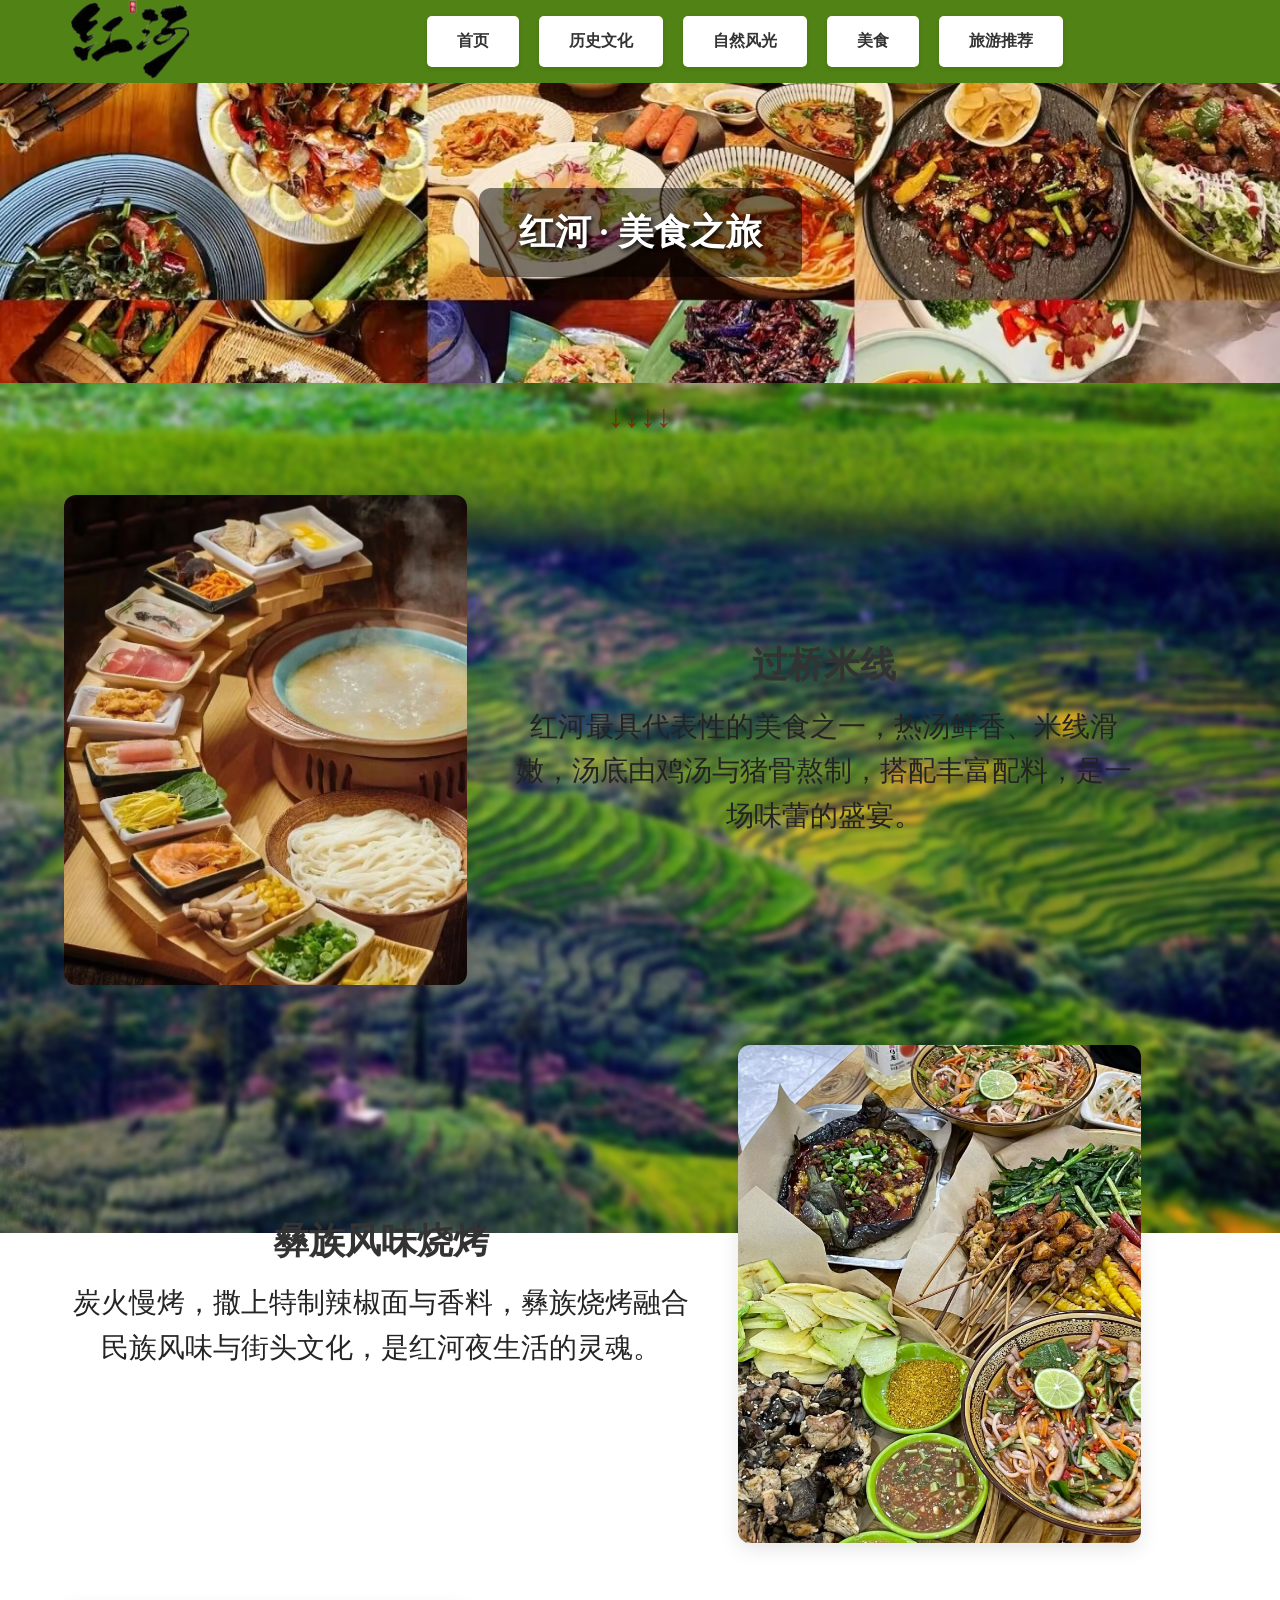
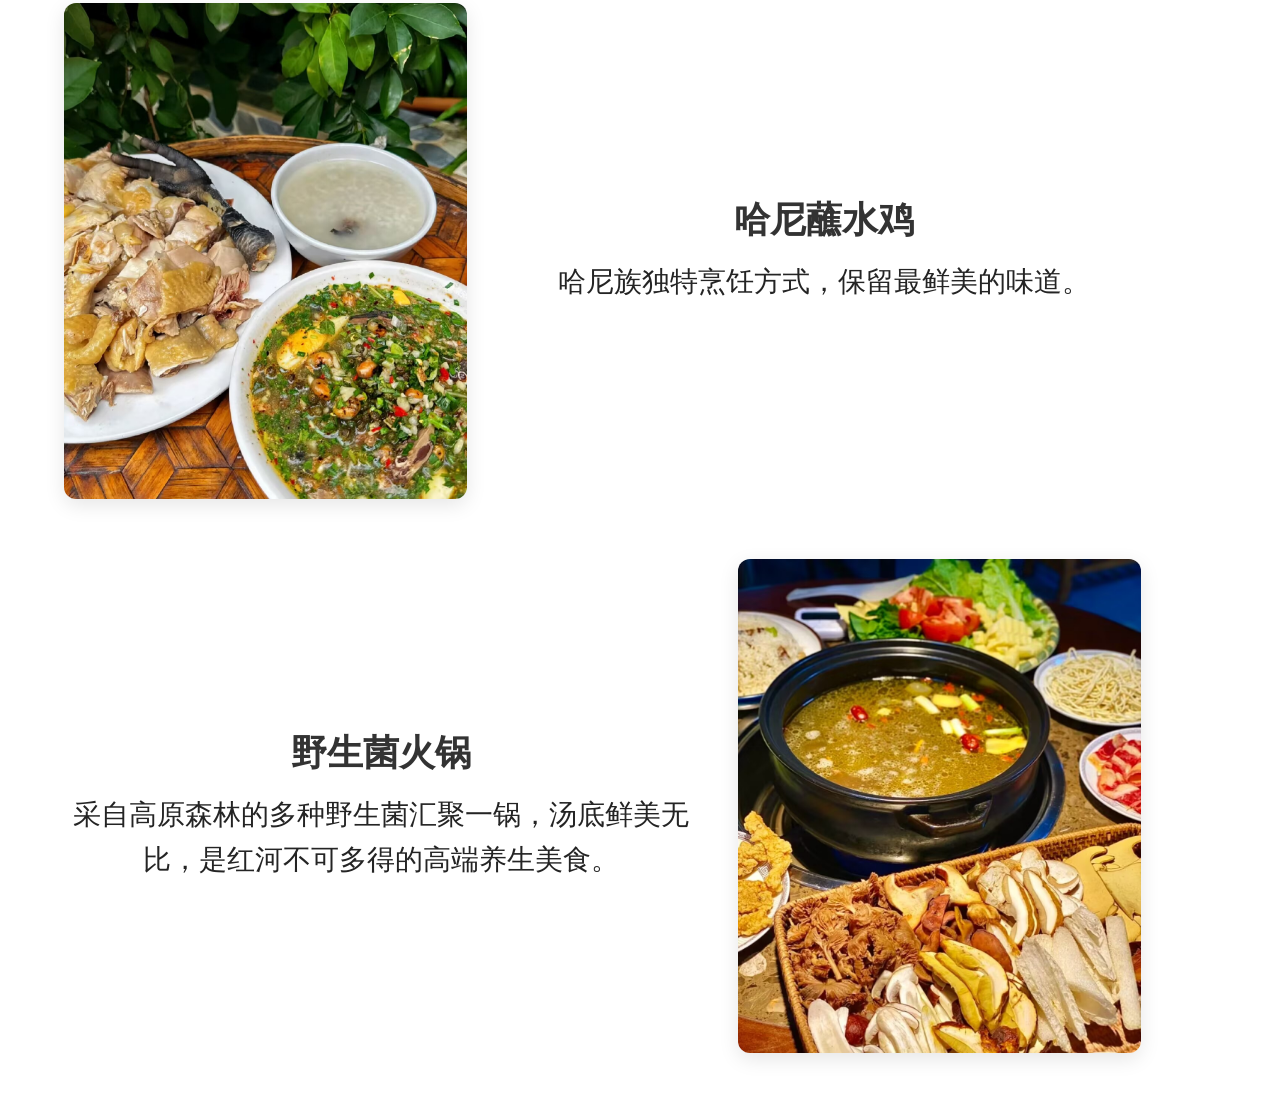
<file: food.html>
<!DOCTYPE html>
<html lang="en">
<head>
    <meta charset="UTF-8">
    <meta name="viewport" content="width=device-width, initial-scale=1.0">
    <title>food</title>
    <link rel="stylesheet" href="./css/base.css"><link rel="stylesheet" href="./css/index.css"><link rel="stylesheet" href="./css/food.css"><script src="./js/food.js"></script>
</head>
<body>
     <!-- 顶部导航栏  -->
     <div class="nave-menu">
        <div class="background">
            <a href="https://www.hh.cn/ynhhzMini/site/" target="_blank">
                <img src="./img/logo.png" alt="网站Logo">
            </a>
        </div>
        <div class="search">
            <ul>
                <li><a href="./index1.html" target="_blank">首页</a></li>
                <li><a href="./history.html" target="_blank">历史文化</a></li>
                <li><a href="./view.html"  target="_blank">自然风光</a></li>
                <li><a href="#"  target="_blank">美食</a></li>
                <li><a href="./trip.html" target="_blank">旅游推荐</a></li>
            </ul>
        </div>
    </div> 
<!-- 介绍部分 -->
  <div class="food-banner">
    <div class="food-banner-text">红河 · 美食之旅</div>
  </div>
    <div class="arrow">
        ↓↓↓↓
    </div>
  <!-- 美食列表 -->
  <div class="food-section">
    <div class="food-item left">
      <img src="./img/684A6AA2489559DB95E5D93C8E4FBE2D.jpg" alt="过桥米线">
      <div class="food-info">
        <h2>过桥米线</h2>
        <p>红河最具代表性的美食之一，热汤鲜香、米线滑嫩，汤底由鸡汤与猪骨熬制，搭配丰富配料，是一场味蕾的盛宴。</p>
      </div>
    </div>

    <div class="food-item right">
      <img src="./img/036A8FABBBFCC0C1121FB45540405159.jpg" alt="彝族烧烤">
      <div class="food-info">
        <h2>彝族风味烧烤</h2>
        <p>炭火慢烤，撒上特制辣椒面与香料，彝族烧烤融合民族风味与街头文化，是红河夜生活的灵魂。</p>
      </div>
    </div>

    <div class="food-item left">
      <img src="./img/9B58F4522F8FE70485CF7B8CF8DCF29F.jpg" alt="哈尼蘸水鸡">
      <div class="food-info">
        <h2>哈尼蘸水鸡</h2>
        <p>哈尼族独特烹饪方式，保留最鲜美的味道。</p>
      </div>
    </div>

    <div class="food-item right">
      <img src="./img/814DE4261AE33564885D61C3C13C2E24.jpg" alt="野生菌火锅">
      <div class="food-info">
        <h2>野生菌火锅</h2>
        <p>采自高原森林的多种野生菌汇聚一锅，汤底鲜美无比，是红河不可多得的高端养生美食。</p>
      </div>
    </div>
  </div>
</body>
</html>
</file>
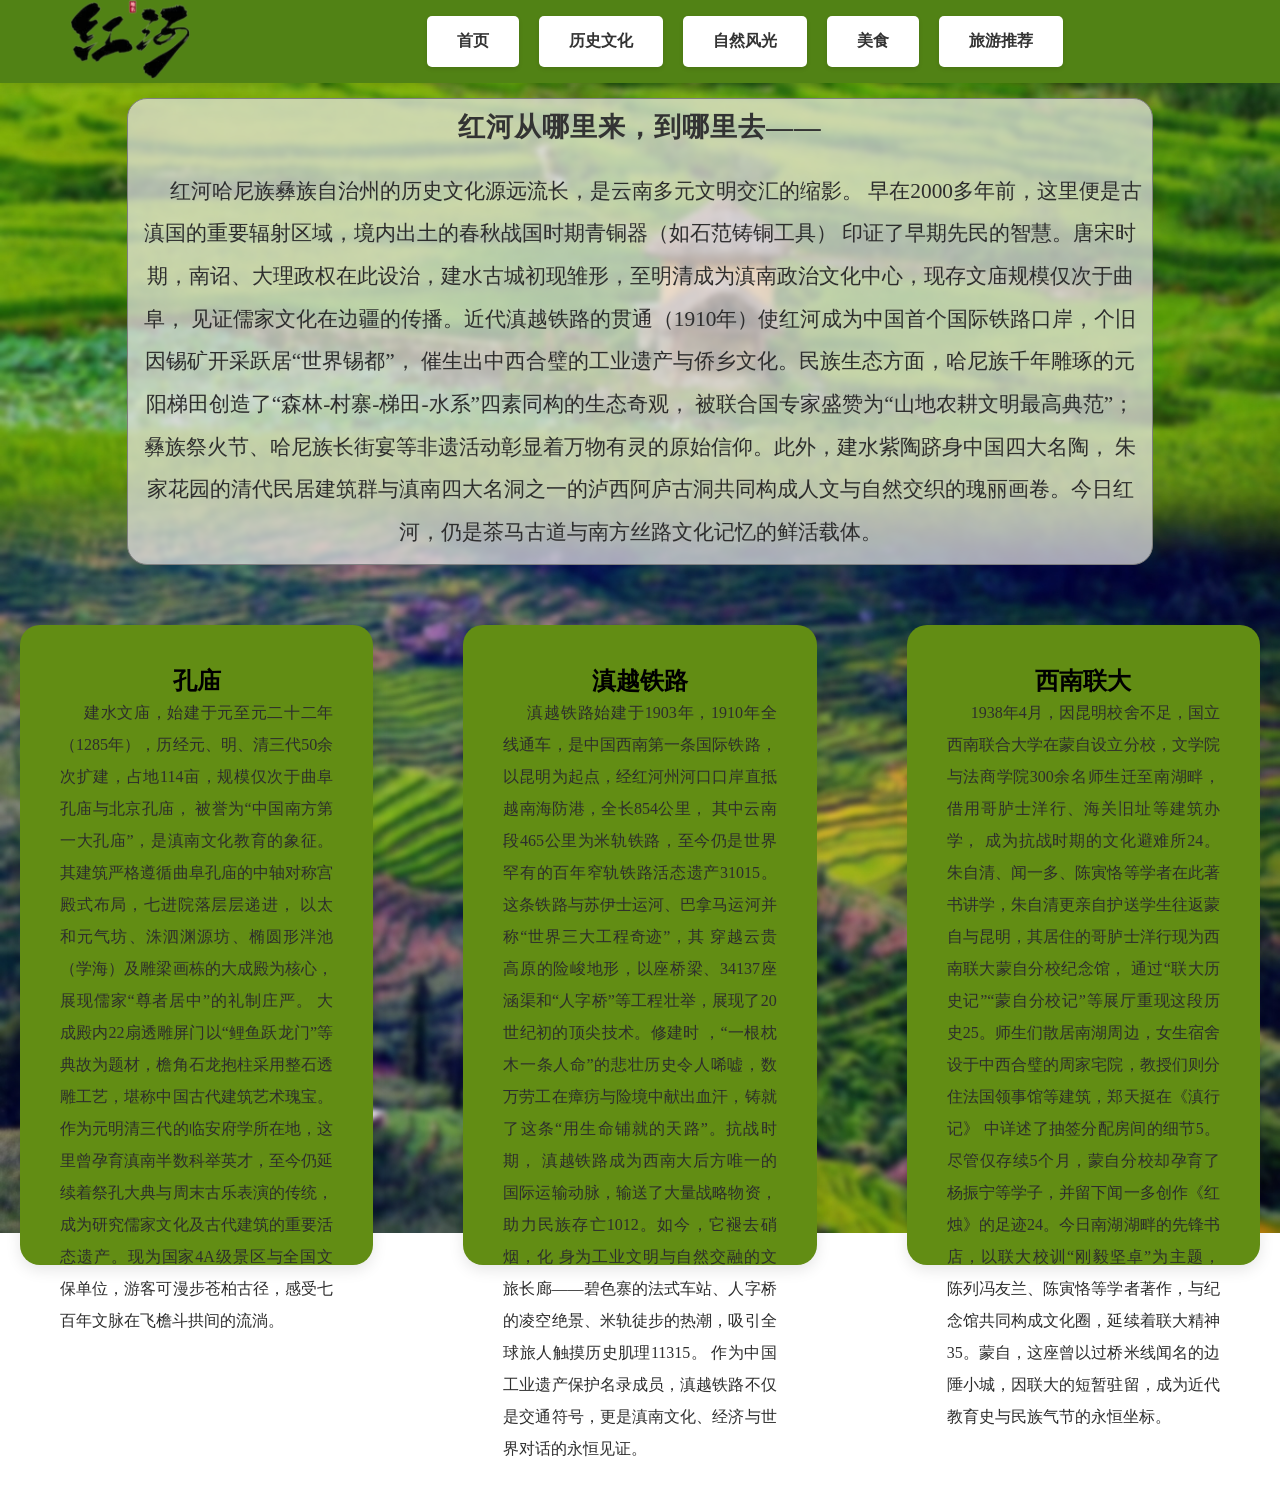
<file: history.html>
<!DOCTYPE html>
<html lang="en">
<head>
    <meta charset="UTF-8">
    <meta name="viewport" content="width=device-width, initial-scale=1.0">
    <title>history</title>
    <link rel="stylesheet" href="./css/base.css"><link rel="stylesheet" href="./css/history.css"><link rel="stylesheet" href="./css/index.css">
</head>
<body>
    <!-- 顶部导航栏 -->
    <div class="nave-menu">
        <div class="background">
            <a href="https://www.hh.cn/ynhhzMini/site/" target="_blank">
                <img src="./img/logo.png" alt="网站Logo">
            </a>
        </div>
        <div class="search">
            <ul>
                <li><a href="./index1.html" target="_blank">首页</a></li>
                <li><a href="#">历史文化</a></li>
                <li><a href="./view.html" target="_blank">自然风光</a></li>
                <li><a href="./food.html" target="_blank">美食</a></li>
                <li><a href="./trip.html" target="_blank">旅游推荐</a></li>
            </ul>
        </div>
    </div>
    <!-- 主题内容 -->
    <div class="top">
        <h1>红河从哪里来，到哪里去——</h1>
        <p>红河哈尼族彝族自治州的历史文化源远流长，是云南多元文明交汇的缩影。
            早在2000多年前，这里便是古滇国的重要辐射区域，境内出土的春秋战国时期青铜器（如石范铸铜工具）
            印证了早期先民的智慧。唐宋时期，南诏、大理政权在此设治，建水古城初现雏形，至明清成为滇南政治文化中心，现存文庙规模仅次于曲阜，
            见证儒家文化在边疆的传播。近代滇越铁路的贯通（1910年）使红河成为中国首个国际铁路口岸，个旧因锡矿开采跃居“世界锡都”，
            催生出中西合璧的工业遗产与侨乡文化。民族生态方面，哈尼族千年雕琢的元阳梯田创造了“森林-村寨-梯田-水系”四素同构的生态奇观，
            被联合国专家盛赞为“山地农耕文明最高典范”；彝族祭火节、哈尼族长街宴等非遗活动彰显着万物有灵的原始信仰。此外，建水紫陶跻身中国四大名陶，
            朱家花园的清代民居建筑群与滇南四大名洞之一的泸西阿庐古洞共同构成人文与自然交织的瑰丽画卷。今日红河，仍是茶马古道与南方丝路文化记忆的鲜活载体。</p>
    </div>
    <div class="bottom">
        <div class="bottom1">
            <a href="https://baike.baidu.com/item/%E5%BB%BA%E6%B0%B4%E6%96%87%E5%BA%99/3433626" target="_blank">
            <h2>孔庙</h2>
            <p>建水文庙，始建于元至元二十二年（1285年），历经元、明、清三代50余次扩建，占地114亩，规模仅次于曲阜孔庙与北京孔庙，
                被誉为“中国南方第一大孔庙”，是滇南文化教育的象征。其建筑严格遵循曲阜孔庙的中轴对称宫殿式布局，七进院落层层递进，
                以太和元气坊、洙泗渊源坊、椭圆形泮池（学海）及雕梁画栋的大成殿为核心，展现儒家“尊者居中”的礼制庄严。
                大成殿内22扇透雕屏门以“鲤鱼跃龙门”等典故为题材，檐角石龙抱柱采用整石透雕工艺，堪称中国古代建筑艺术瑰宝。
                作为元明清三代的临安府学所在地，这里曾孕育滇南半数科举英才，至今仍延续着祭孔大典与周末古乐表演的传统，
                成为研究儒家文化及古代建筑的重要活态遗产。现为国家4A级景区与全国文保单位，游客可漫步苍柏古径，感受七百年文脉在飞檐斗拱间的流淌。
            </p>
        </a>
        </div>
        <div class="bottom2">
            <a href="https://baike.baidu.com/item/%E6%BB%87%E8%B6%8A%E9%93%81%E8%B7%AF/11038435" target="_blank">
            <h2>滇越铁路</h2>
            <p>滇越铁路始建于1903年，1910年全线通车，是中国西南第一条国际铁路，以昆明为起点，经红河州河口口岸直抵越南海防港，全长854公里，
                其中云南段465公里为米轨铁路，至今仍是世界罕有的百年窄轨铁路活态遗产31015。这条铁路与苏伊士运河、巴拿马运河并称“世界三大工程奇迹”，其
                穿越云贵高原的险峻地形，以座桥梁、34137座涵渠和“人字桥”等工程壮举，展现了20世纪初的顶尖技术。修建时
                ，“一根枕木一条人命”的悲壮历史令人唏嘘，数万劳工在瘴疠与险境中献出血汗，铸就了这条“用生命铺就的天路”。抗战时期，
                滇越铁路成为西南大后方唯一的国际运输动脉，输送了大量战略物资，助力民族存亡1012。如今，它褪去硝烟，化
                身为工业文明与自然交融的文旅长廊——碧色寨的法式车站、人字桥的凌空绝景、米轨徒步的热潮，吸引全球旅人触摸历史肌理11315。
                作为中国工业遗产保护名录成员，滇越铁路不仅是交通符号，更是滇南文化、经济与世界对话的永恒见证。</p>
            </a>
        </div>
        <div class="bottom3">
            <a href="https://baike.baidu.com/item/%E5%9B%BD%E7%AB%8B%E8%A5%BF%E5%8D%97%E8%81%94%E5%90%88%E5%A4%A7%E5%AD%A6%E8%92%99%E8%87%AA%E5%88%86%E6%A0%A1%E7%BA%AA%E5%BF%B5%E9%A6%86/20271516" target="_blank">
            <h2>西南联大</h2>
            <p>1938年4月，因昆明校舍不足，国立西南联合大学在蒙自设立分校，文学院与法商学院300余名师生迁至南湖畔，借用哥胪士洋行、海关旧址等建筑办学，
                成为抗战时期的文化避难所24。朱自清、闻一多、陈寅恪等学者在此著书讲学，朱自清更亲自护送学生往返蒙自与昆明，其居住的哥胪士洋行现为西南联大蒙自分校纪念馆，
                通过“联大历史记”“蒙自分校记”等展厅重现这段历史25。师生们散居南湖周边，女生宿舍设于中西合璧的周家宅院，教授们则分住法国领事馆等建筑，郑天挺在《滇行记》
                中详述了抽签分配房间的细节5。尽管仅存续5个月，蒙自分校却孕育了杨振宁等学子，并留下闻一多创作《红烛》的足迹24。今日南湖湖畔的先锋书店，以联大校训“刚毅坚卓”为主题，
                陈列冯友兰、陈寅恪等学者著作，与纪念馆共同构成文化圈，延续着联大精神35。蒙自，这座曾以过桥米线闻名的边陲小城，因联大的短暂驻留，成为近代教育史与民族气节的永恒坐标。</p>
            </a>
            </div>
    </div>
</body>
</html>
</file>
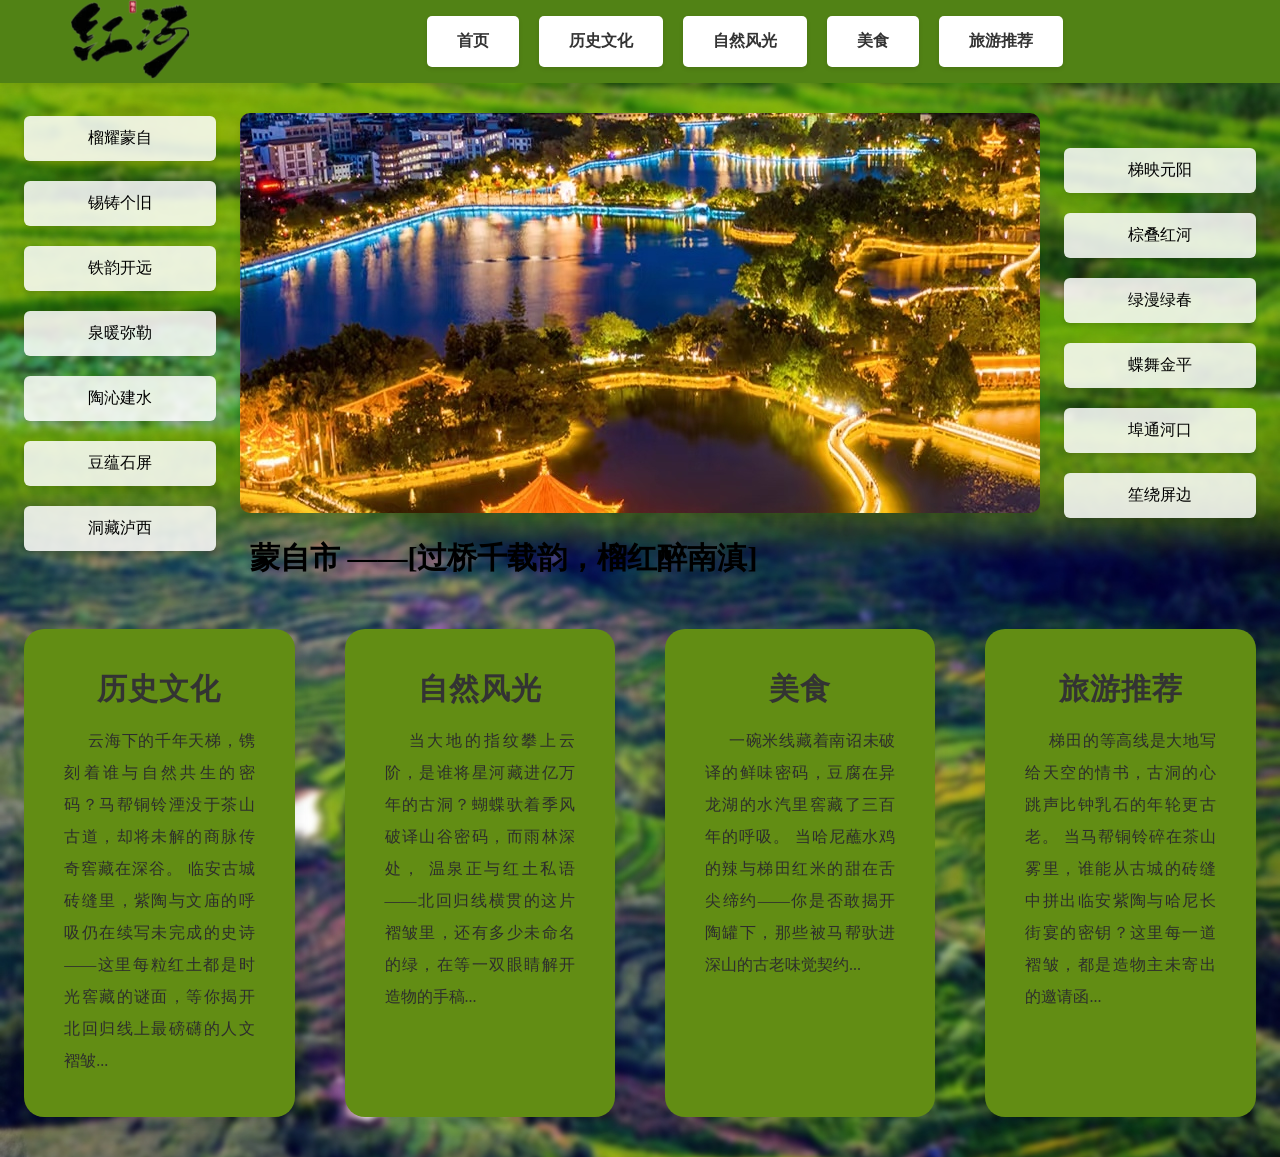
<file: index1.html>
<!DOCTYPE html>
<html lang="en">
<head>
    <meta charset="UTF-8">
    <meta name="viewport" content="width=device-width, initial-scale=1.0">
    <title>首页</title>
    <link rel="stylesheet" href="./css/base.css"><link rel="stylesheet" href="./css/index.css"> <script src="./js/index_body.js"></script>
</head>
<body>
    <div class="nave-menu">
        <div class="background"><a href="https://www.hh.cn/ynhhzMini/site/" target="_blank"><img src="./img/logo.png" alt=""></a></div>
        <div class="search">
            <ul>
                <li><a href="#">首页</a></li>
                <li><a href="./history.html " target="_blank">历史文化</a></li>
                <li><a href="./view.html" target="_blank">自然风光</a></li>
                <li><a href="./food.html" target="_blank">美食</a></li>
                <li><a href="./trip.html" target="_blank">旅游推荐</a></li>
            </ul>
        </div>
    </div>
    <div class="body">
        <div class="body_left">
            <ul>
                <li><a href="https://baike.baidu.com/item/%E8%92%99%E8%87%AA%E5%B8%82/7595141" target="_blank">榴耀蒙自</a></li>
                <li><a href="https://baike.baidu.com/item/%E4%B8%AA%E6%97%A7%E5%B8%82?fromModule=lemma_search-box" target="_blank">锡铸个旧</a></li>
                <li><a href="https://baike.baidu.com/item/%E5%BC%80%E8%BF%9C%E5%B8%82?fromModule=lemma_search-box" target="_blank">铁韵开远</a></li>
                <li><a href="https://baike.baidu.com/item/%E5%BC%A5%E5%8B%92%E5%B8%82?fromModule=lemma_search-box" target="_blank">泉暖弥勒</a></li>
                <li><a href="https://baike.baidu.com/item/%E5%BB%BA%E6%B0%B4%E5%8E%BF?fromModule=lemma_search-box" target="_blank">陶沁建水</a></li>
                <li><a href="https://baike.baidu.com/item/%E7%9F%B3%E5%B1%8F%E5%8E%BF?fromModule=lemma_search-box" target="_blank">豆蕴石屏</a></li>
                <li><a href="https://baike.baidu.com/item/%E6%B3%B8%E8%A5%BF%E5%8E%BF?fromModule=lemma_search-box" target="_blank">洞藏泸西</a></li>
            </ul>
        </div>
        <div class="body_middle">
            <div class="news" id="news">
                <div class="news_detail">
                    <img src="" alt="新闻一" id="news_img">
                </div>
            </div>
            <div class="text">
                <a href="#" id="news_link" target="_blank"><h3 id="news_title"></h3></a>
            </div>
        </div>
        <div class="body_right">
            <ul>
                <li><a href="https://baike.baidu.com/item/%E5%85%83%E9%98%B3%E5%8E%BF?fromModule=lemma_search-box" target="_blank">梯映元阳</a></li>
                <li><a href="https://baike.baidu.com/item/%E7%BB%BF%E6%98%A5%E5%8E%BF?fromModule=lemma_search-box" target="_blank">棕叠红河</a></li>
                <li><a href="https://baike.baidu.com/item/%E7%BB%BF%E6%98%A5%E5%8E%BF/1206990" target="_blank">绿漫绿春</a></li>
                <li><a href="https://baike.baidu.com/item/%E9%87%91%E5%B9%B3%E8%8B%97%E6%97%8F%E7%91%B6%E6%97%8F%E5%82%A3%E6%97%8F%E8%87%AA%E6%B2%BB%E5%8E%BF?fromtitle=%E9%87%91%E5%B9%B3%E5%8E%BF&fromid=1202098&fromModule=lemma_search-box" target="_blank">蝶舞金平</a></li>
                <li><a href="https://baike.baidu.com/item/%E6%B2%B3%E5%8F%A3%E7%91%B6%E6%97%8F%E8%87%AA%E6%B2%BB%E5%8E%BF?fromModule=lemma_search-box" target="_blank">埠通河口</a></li>
                <li><a href="https://baike.baidu.com/item/%E5%B1%8F%E8%BE%B9%E8%8B%97%E6%97%8F%E8%87%AA%E6%B2%BB%E5%8E%BF?fromtitle=%E5%B1%8F%E8%BE%B9&fromid=3008501&fromModule=lemma_search-box" target="_blank">笙绕屏边</a></li>
            </ul>
        </div>
    </div>
    <div class="bottom">
        <div class="bottom1">
            <a href="./history.html" target="_blank">
            <h3>历史文化</h3>
            <p>云海下的千年天梯，镌刻着谁与自然共生的密码？马帮铜铃湮没于茶山古道，却将未解的商脉传奇窖藏在深谷。
            临安古城砖缝里，紫陶与文庙的呼吸仍在续写未完成的史诗——这里每粒红土都是时光窖藏的谜面，等你揭开北回归线上最磅礴的人文褶皱...</p>
            </a>
        </div>
        <div class="bottom2">
            <a href="./view.html">
            <h3>自然风光</h3>
            <p>当大地的指纹攀上云阶，是谁将星河藏进亿万年的古洞？蝴蝶驮着季风破译山谷密码，而雨林深处，
                温泉正与红土私语——北回归线横贯的这片褶皱里，还有多少未命名的绿，在等一双眼睛解开造物的手稿...</p>
            </a>
        </div>
        <div class="bottom3">
            <a href="./food.html">
            <h3>美食</h3>
            <p>一碗米线藏着南诏未破译的鲜味密码，豆腐在异龙湖的水汽里窖藏了三百年的呼吸。
                当哈尼蘸水鸡的辣与梯田红米的甜在舌尖缔约——你是否敢揭开陶罐下，那些被马帮驮进深山的古老味觉契约...</p>
        </a>
        </div>
        <div class="bottom4">
            <a href="./trip.html">
            <h3>旅游推荐</h3>
            <p>梯田的等高线是大地写给天空的情书，古洞的心跳声比钟乳石的年轮更古老。
                当马帮铜铃碎在茶山雾里，谁能从古城的砖缝中拼出临安紫陶与哈尼长街宴的密钥？这里每一道褶皱，都是造物主未寄出的邀请函...</p>
            </a>
        </div>
    </div>
    <script src="./js/index_body.js"></script>
</body>
</html>
</file>
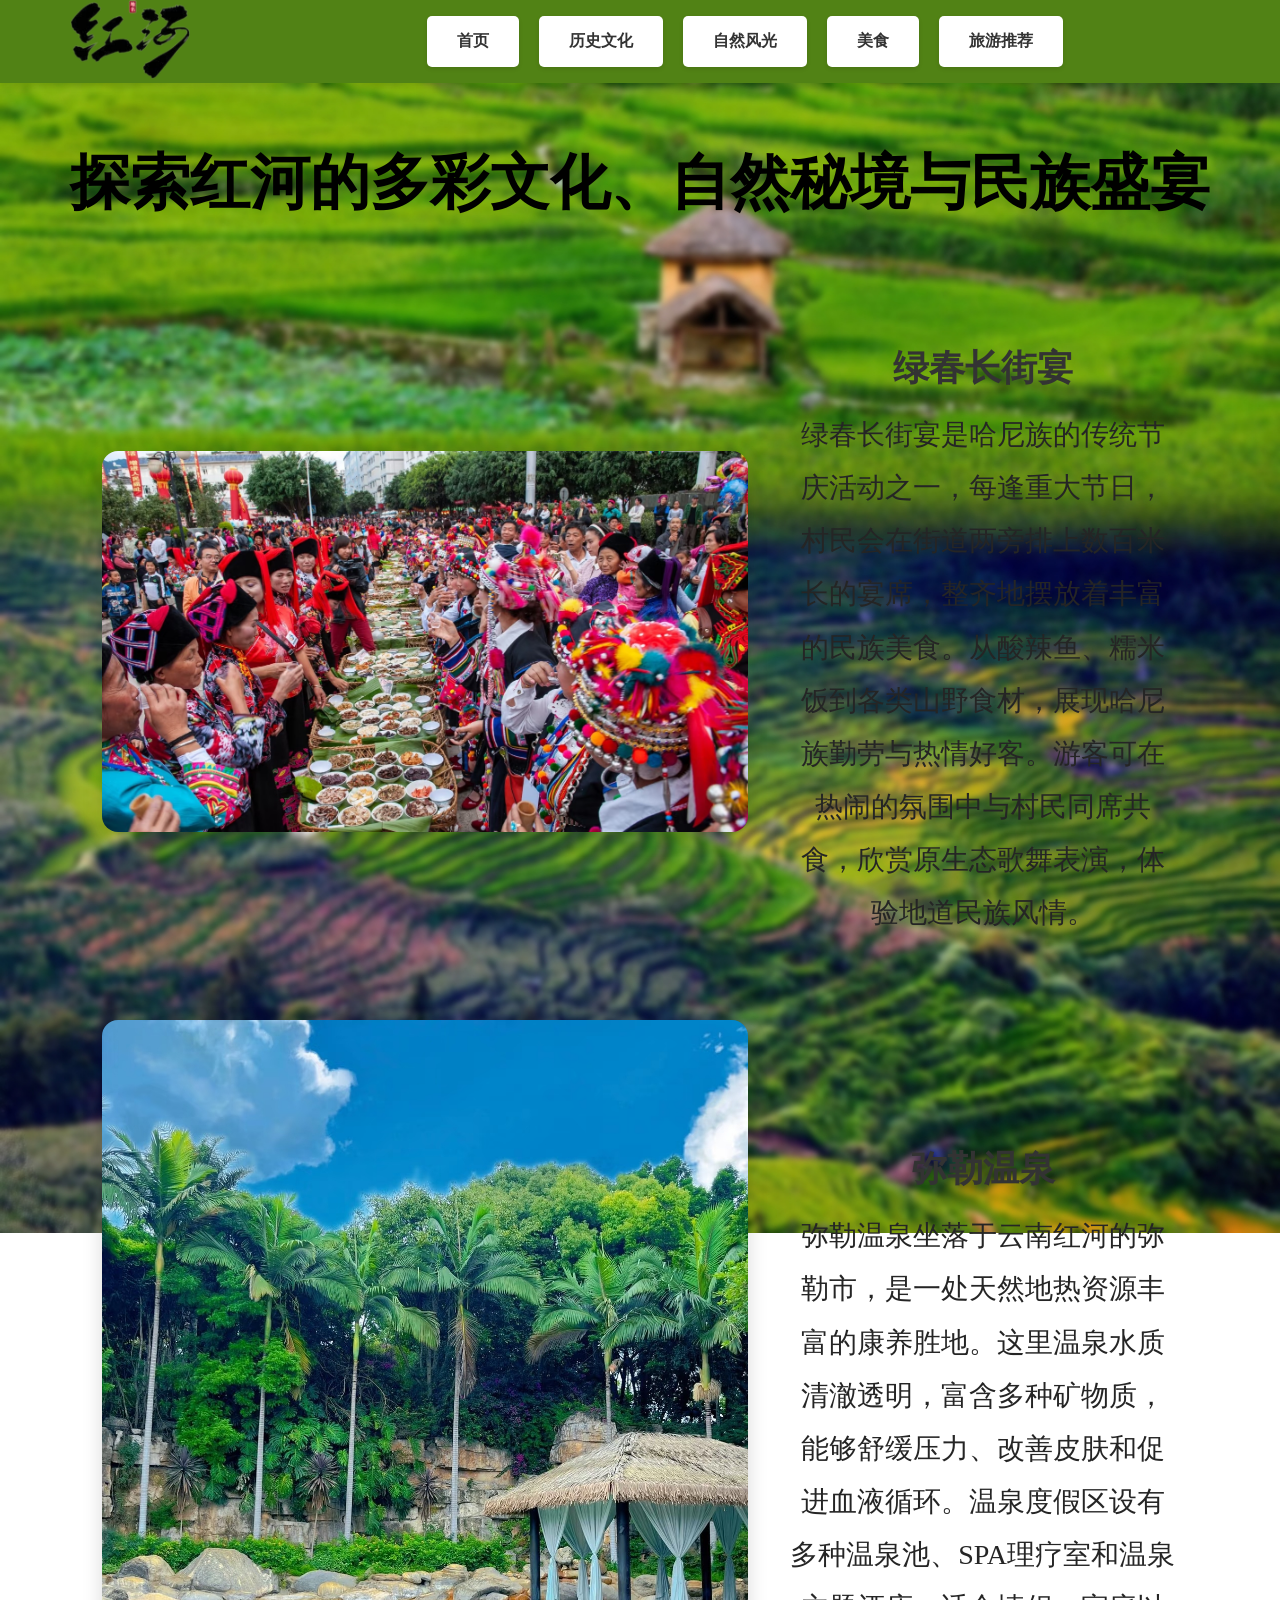
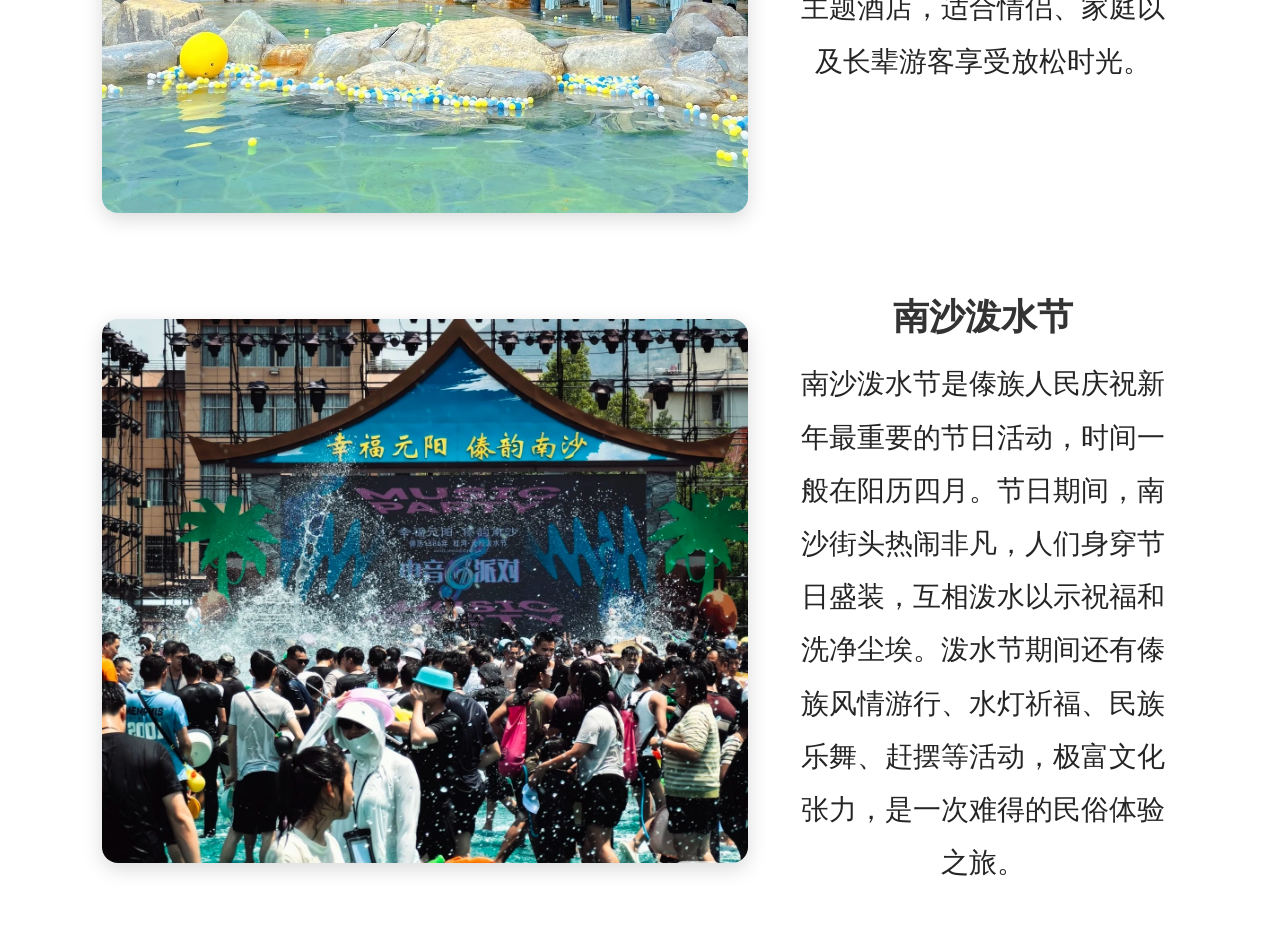
<file: trip.html>
<!DOCTYPE html>
<html lang="en">
<head>
    <meta charset="UTF-8">
    <meta name="viewport" content="width=device-width, initial-scale=1.0">
    <title>trip</title>
    <link rel="stylesheet" href="./css/base.css"><link rel="stylesheet" href="./css/index.css"><link rel="stylesheet" href="./css/trip.css">
</head>
<body>
    <!-- 顶部导航栏  -->
    <div class="nave-menu">
        <div class="background">
            <a href="https://www.hh.cn/ynhhzMini/site/" target="_blank">
                <img src="./img/logo.png" alt="网站Logo">
            </a>
        </div>
        <div class="search">
            <ul>
                <li><a href="./index1.html" target="_blank">首页</a></li>
                <li><a href="./history.html" target="_blank">历史文化</a></li>
                <li><a href="./view.html"  target="_blank">自然风光</a></li>
                <li><a href="./food.html"  target="_blank">美食</a></li>
                <li><a href="#"  target="_blank">旅游推荐</a></li>
            </ul>
        </div>
    </div>   

  <!-- 标题横幅 -->
  <header class="recommend-hero">
    <h1>探索红河的多彩文化、自然秘境与民族盛宴</h1>
  </header>

  <!-- 推荐列表 -->
  <section class="recommend-list">
    <!-- 项目1：绿春长街宴 -->
    <div class="recommend-row">
      <img src="./img/Camera_XHS_17444455828431040g2sg30s69lf7h326g49i8.jpg" alt="绿春长街宴" />
      <div class="text">
        <h2>绿春长街宴</h2>
        <p>绿春长街宴是哈尼族的传统节庆活动之一，每逢重大节日，村民会在街道两旁排上数百米长的宴席，整齐地摆放着丰富的民族美食。从酸辣鱼、糯米饭到各类山野食材，展现哈尼族勤劳与热情好客。游客可在热闹的氛围中与村民同席共食，欣赏原生态歌舞表演，体验地道民族风情。</p>
      </div>
    </div>

    <!-- 项目2：弥勒温泉 -->
    <div class="recommend-row">
      <img src="./img/Camera_XHS_17444457364891040g0083150dneviha205o5h.jpg" alt="弥勒温泉" />
      <div class="text">
        <h2>弥勒温泉</h2>
        <p>弥勒温泉坐落于云南红河的弥勒市，是一处天然地热资源丰富的康养胜地。这里温泉水质清澈透明，富含多种矿物质，能够舒缓压力、改善皮肤和促进血液循环。温泉度假区设有多种温泉池、SPA理疗室和温泉主题酒店，适合情侣、家庭以及长辈游客享受放松时光。</p>
      </div>
    </div>

    <!-- 项目3：南沙泼水节 -->
    <div class="recommend-row">
      <img src="./img/Camera_XHS_17444458381631040g2sg311juj71tmg605n87.jpg" alt="南沙泼水节" />
      <div class="text">
        <h2>南沙泼水节</h2>
        <p>南沙泼水节是傣族人民庆祝新年最重要的节日活动，时间一般在阳历四月。节日期间，南沙街头热闹非凡，人们身穿节日盛装，互相泼水以示祝福和洗净尘埃。泼水节期间还有傣族风情游行、水灯祈福、民族乐舞、赶摆等活动，极富文化张力，是一次难得的民俗体验之旅。</p>
      </div>
    </div>
  </section>

  <script>
    document.addEventListener('DOMContentLoaded', () => {
      const rows = document.querySelectorAll('.recommend-row');
      rows.forEach((row, idx) => {
        row.style.opacity = 0;
        row.style.transform = 'translateY(50px)';
        row.style.transition = `all 0.6s ease ${(idx * 0.3)}s`;
      });
      setTimeout(() => {
        rows.forEach(row => {
          row.style.opacity = 1;
          row.style.transform = 'translateY(0)';
        });
      }, 200);
    });
  </script
</body>
</html>
</file>
<file: css/base.css>
*{
    margin: 0;
    padding: 0;
    text-decoration: none;
    text-align: center;
    font-family: 微软雅黑;
    text-decoration: none;
}
a{
    color: inherit;
    text-decoration: none;
}
body {
    background-image: url(../img/background.jpg); /* 替换为你的背景图路径 */
    background-size: cover;  /* 让背景图铺满整个页面 */
    background-position: center; /* 居中显示 */
    background-attachment: fixed; /* 让背景图固定，不随滚动条移动 */
    background-repeat: no-repeat; /* 防止背景图重复 */
}
</file>
<file: css/index.css>
.nave-menu {
    width: 100%;
    min-height: 60px;
    display: flex;
    align-items: center;
    justify-content: space-between; 
    padding: 0 20px;
    /* background-color: rgb(32, 173, 98); */
    background-color: #518215;
    box-shadow: 0 4px 6px rgba(0, 0, 0, 0.1);
}
.nave-menu .background {
    display: flex;
    align-items: center;
}
.nave-menu .background a img {
    width: 120px;
    height: auto;
    max-height: 80px;
    margin-left: 50px;
}
.nave-menu .search {
    flex-grow: 1; 
    display: flex;
    justify-content: center; 
}
.nave-menu .search ul {
    list-style: none;
    display: flex;
    gap: 20px; 
    padding: 0;
    margin: 0;
}
.nave-menu .search ul li {
    display: flex;
    align-items: center;
    justify-content: center;
    padding: 10px 20px;
    background-color: #fff;
    border-radius: 5px;
    box-shadow: 0 2px 4px rgba(0, 0, 0, 0.1);
    transition: background-color 0.3s ease, transform 0.3s ease;
}
.nave-menu .search ul li:hover {
    background-color: rgb(73, 146, 243);
    transform: scale(1.05);
}
.nave-menu .search ul li a {
    text-decoration: none;
    color: #333;
    font-weight: 600;
    padding: 5px 10px;
}
/* 中间栏 */
.body{
    width: 100%;
    height:auto;
    min-height: 200px;
    margin-top: 15px;
    display: flex;
    align-items: center;
    justify-content: center;
}
/* body_middle栏 */
.body_middle{
    margin-top: 15px;
    /* border: 5px solid  rgb(196, 196, 196); */
    /* box-shadow: 0 4px 6px #518215; */
    border-radius: 10px;
}
.body_middle .news{
    width:800px;
    height: 400px;
    text-align: center;
    margin: auto;
    display: flex;
    align-items: center;
    justify-content: center;
    overflow: hidden;
    box-shadow: 0 4px 6px rgba(0, 0, 0, 0.1);
    border-radius: 10px;
}
.body_middle .news_detail{
    width: 100%;
    height: 100%;
}
.body_middle .news img {
    width: 100%;
    height: 100%;
    object-fit: cover;
}
.body_middle .text{
    display: flex;
    text-align: center;
}
.body_middle .text {
    display: flex;
    justify-content: flex-start;  
    align-items: center;  
    gap: 15px;
    padding: 10px 0;  
    width: 800px;  
    margin: auto; 
}
.body_middle h3{
    margin-left: 10px;
    margin-top: 10px;
    font-size: 30px;
}
.body .body_middle a{
    text-decoration: none;
    display: inline-block;
    margin-top: 5px;
    font-size: 18px;
    text-decoration: none;
    color: black;
    font-size: 15pt;
}
.body .body_middle a:hover{
    color:#d9534f;
    align-items: center;
    justify-content: center;
}
.body_left, .body_right {
    width: 22%; 
    display: flex;
    justify-content: center;
    align-items: center; 
    margin:auto;
}

.body_left ul, .body_right ul {
    list-style: none; 
    padding: 0;
    margin: 0;
    width: 80%;
}

.body_left li, .body_right li {
    padding: 12px;
    text-align: center;
    font-size: 16px;
    background-color: rgba(255, 255, 255, 0.85); 
    margin-bottom: 20px; 
    border-radius: 6px;
    box-shadow: 0 3px 5px rgba(0, 0, 0, 0.12);
    transition: background-color 0.3s ease, transform 0.3s ease;
}

.body_left li:hover, .body_right li:hover {
    background-color: rgba(220, 220, 220, 0.95);
    transform: scale(1.05);
}
.bottom {
    width: 100%;
    padding: 40px 0;
    display: flex;
    justify-content: center;
    align-items: stretch;
    gap: 50px;
}

.bottom > div {
    width: 18%;
    background-color: #628d14;
    border-radius: 20px;
    box-shadow: 0 5px 15px rgba(0, 0, 0, 0.1);
    padding: 20px;
    text-align: center;
    transition: all 0.3s ease-in-out;
    display: flex;
    flex-direction: column;
    justify-content: space-between;
}

.bottom > div:hover {
    transform: translateY(-5px);
    box-shadow: 0 8px 20px rgba(0, 0, 0, 0.15);
    background: linear-gradient #666; 
}

.bottom h3 {
    font-size:30px;
    color: #333;
    font-weight: bold;
    margin-bottom: 15px;
    letter-spacing: 1px;
    transition: color 0.3s ease;
}

.bottom p {
    font-size:16px;
    color: #2d2d2d;
    line-height: 2;
    text-align: justify;
    text-indent: 1.5em;
    transition: color 0.3s ease;
}

.bottom a {
    text-decoration: none;
    color: inherit;
    display: block;
    padding: 20px;
}

.bottom div:hover h3 {
    color: #d9534f;
}
</file>
<file: css/food.css>
.food-banner {
    background: url("../img/FB6CE2A5A6E615484B271B676CCDCC9A.jpg") center/cover no-repeat;
    height: 300px;
    position: relative;
    display: flex;
    align-items: center;
    justify-content: center;
  }
.food-banner-text {
    background-color: rgba(0, 0, 0, 0.5);
    color: #fff;
    font-size: 36px;
    padding: 20px 40px;
    border-radius: 12px;
    font-weight: bold;
    text-shadow: 2px 2px 5px #000;
  }
.arrow{
  text-align: center;
  margin-top: 15px;
  font-size: xx-large;
  color: rgba(128, 30, 0, 0.79);
  }
.food-section {
    width: 90%;
    margin: 60px auto;
    display: flex;
    flex-direction: column;
    gap: 60px;
  }
.food-item {
    display: flex;
    align-items: center;
    gap: 40px;
    opacity: 0;
    transform: translateY(60px);
    transition: all 0.8s ease;
  }
.food-item.visible {
    opacity: 1;
    transform: translateY(0);
  }
.food-item.left img {
    order: 1;
  }
.food-item.right img {
    order: 2;
  }
.food-item.left .food-info {
    order: 2;
  }
.food-item.right .food-info {
    order: 1;
  }
.food-item img {
    width: 35%;
    border-radius: 12px;
    box-shadow: 0 6px 20px rgba(0, 0, 0, 0.1);
  } 
.food-info {
    width: 55%;
  }
.food-info h2 {
    font-size: 36px;
    color: #333;
    margin-bottom: 15px;
  }
.food-info p {
    font-size: 28px;
    color: #242424;
    line-height: 1.6;
  }
</file>
<file: css/history.css>
/* 顶部导航 */
.nave-menu {
    width: 100%;
    min-height: 60px;
    display: flex;
    align-items: center;
    justify-content: space-between;
    padding: 0 20px;
    background-color:  #518215;
    box-shadow: 0 4px 6px rgba(0, 0, 0, 0.1);
}
.nave-menu .search ul {
    list-style: none;
    display: flex;
    gap: 20px;
    padding: 0;
    margin: 0;
}
.nave-menu .search ul li a {
    text-decoration: none;
    color: #fff;
    font-weight: 600;
    padding: 5px 10px;
}
/* 主题内容 */
.top{
    width: 80%;
    height: 50%;
    border: 1px solid grey;
    border-radius: 20px;
    background-color: rgba(232, 230, 230, 0.719);
    text-align: center;
    margin: 15px auto;
}
.top h1{
    display: block;
    align-items: center;
    justify-content: center;
    font-size: 20pt;
    color: #333;
    font-weight: bold;
    margin-top: 10px;
    margin-bottom: 15px;
    letter-spacing: 1px;
    transition: color 0.3s ease;
}
.top p{
    padding: 10px;
    font-size: 16pt;
    color: #2d2d2d;
    line-height: 2;
    align-items: stretch;
    flex-direction: column;
    text-indent: 1.5em;
    transition: color 0.3s ease;
}
/* 底部文字栏 */
.bottom{
    width: 60%;
    height:700px;
    margin-top: 20px;
    display: flex;
    align-items: center;
    justify-content: center;
}
.bottom > div{
    flex: 1;
    height:600px;
    margin-right: 20px;
    margin-left: 20px;
    background-color: #628d14;
    border-radius: 20px;
    box-shadow: 0 5px 15px rgba(0, 0, 0, 0.1);
    padding: 20px;
    text-align: center;
    display: flex;
    align-items: center;
    justify-content:center;
    flex-direction: column;
}
.bottom > div p{
    margin: auto;
}
</file>
<file: css/trip.css>
.recommend-hero {
    padding: 60px 20px;
    text-align: center;
  }
  
  .recommend-hero h1 {
    font-size: 60px;
    margin-bottom: 10px;
  }
  
  .recommend-hero p {
    font-size: 18px;
  }
  
  .recommend-list {
    padding: 50px 8%;
    display: flex;
    flex-direction: column;
    gap: 80px;
  }
  
  .recommend-row {
    display: flex;
    flex-direction: row;
    gap: 40px;
    align-items: center;
    opacity: 0;
    transform: translateY(50px);
  }
  
  .recommend-row img {
    width: 60%;
    height: auto;
    border-radius: 16px;
    object-fit: cover;
    box-shadow: 0 6px 20px rgba(0, 0, 0, 0.15);
  }
  
  .recommend-row .text {
    flex: 1;
  }
  
  .recommend-row .text h2 {
    font-size: 36px;
    color: #333;
    margin-bottom: 15px;
  }
  
  .recommend-row .text p {
    font-size: 28px;
    line-height: 1.9;
    color: #252525;
  }
  
  /* 响应式布局
  @media screen and (max-width: 768px) {
    .recommend-row {
      flex-direction: column;
    }
  
    .recommend-row img {
      width: 100%;
    }
  } */
</file>
